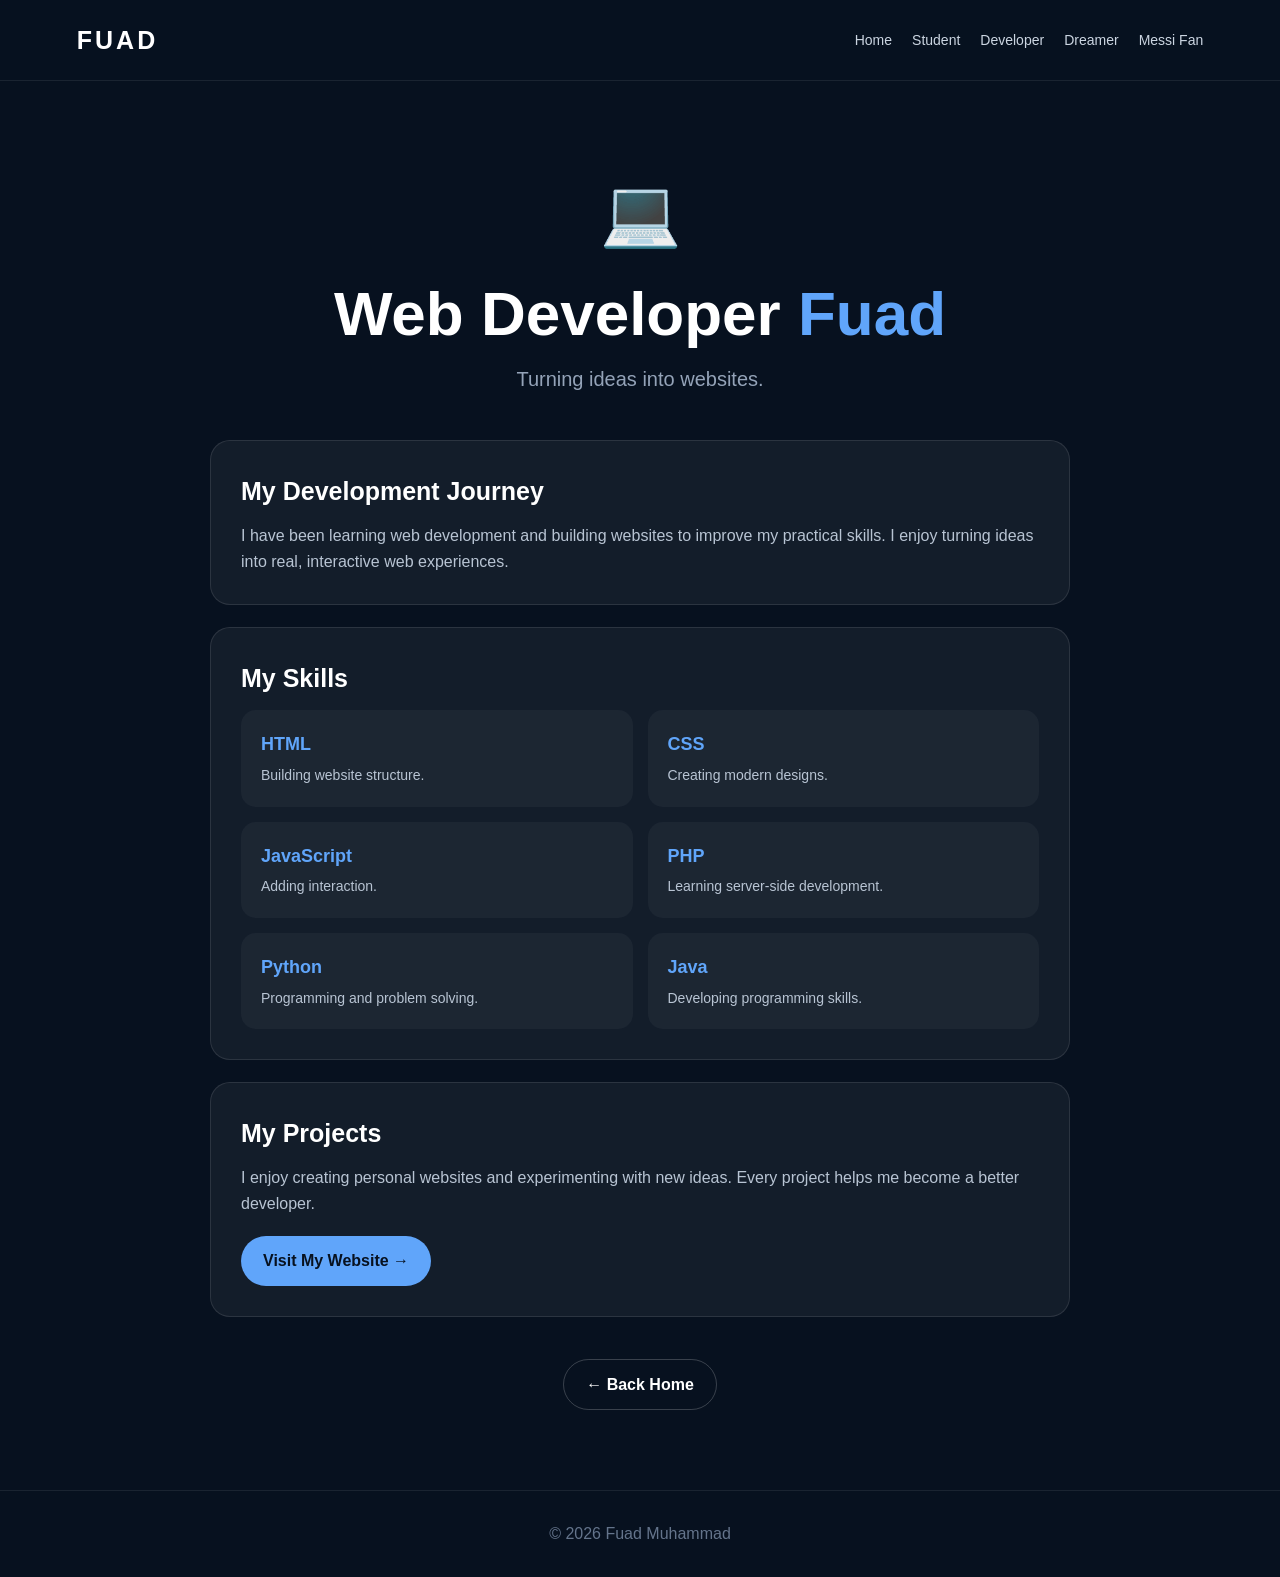
<file: developer.html>
<!DOCTYPE html>
<html lang="en">
<head>
  <meta charset="UTF-8">
  <meta name="viewport" content="width=device-width, initial-scale=1.0">
  <title>Web Developer Fuad | Fuad Muhammad</title>
  <link rel="stylesheet" href="style.css">
</head>

<body>

<header>
  <nav>
    <a href="index.html" class="logo">FUAD</a>

    <div class="nav-links">
      <a href="index.html">Home</a>
      <a href="student.html">Student</a>
      <a href="developer.html">Developer</a>
      <a href="dreamer.html">Dreamer</a>
      <a href="messi.html">Messi Fan</a>
    </div>
  </nav>
</header>

<main>

<section class="page-section">

  <div class="page-icon">💻</div>

  <h1>Web Developer <span>Fuad</span></h1>

  <p class="lead">
    Turning ideas into websites.
  </p>

  <div class="content-box">

    <h2>My Development Journey</h2>

    <p>
      I have been learning web development and building websites
      to improve my practical skills. I enjoy turning ideas into
      real, interactive web experiences.
    </p>

  </div>

  <div class="content-box">

    <h2>My Skills</h2>

    <div class="skills-grid">

      <div class="skill">
        <strong>HTML</strong>
        <p>Building website structure.</p>
      </div>

      <div class="skill">
        <strong>CSS</strong>
        <p>Creating modern designs.</p>
      </div>

      <div class="skill">
        <strong>JavaScript</strong>
        <p>Adding interaction.</p>
      </div>

      <div class="skill">
        <strong>PHP</strong>
        <p>Learning server-side development.</p>
      </div>

      <div class="skill">
        <strong>Python</strong>
        <p>Programming and problem solving.</p>
      </div>

      <div class="skill">
        <strong>Java</strong>
        <p>Developing programming skills.</p>
      </div>

    </div>

  </div>

  <div class="content-box">

    <h2>My Projects</h2>

    <p>
      I enjoy creating personal websites and experimenting with
      new ideas. Every project helps me become a better developer.
    </p>

    <a
      href="https://mohammadfuad013-lang.github.io/Personal-website-/"
      target="_blank"
      class="project-button">
      Visit My Website →
    </a>

  </div>

  <a href="index.html" class="back-button">← Back Home</a>

</section>

</main>

<footer>
  <p>© 2026 Fuad Muhammad</p>
</footer>

</body>
</html>
</file>
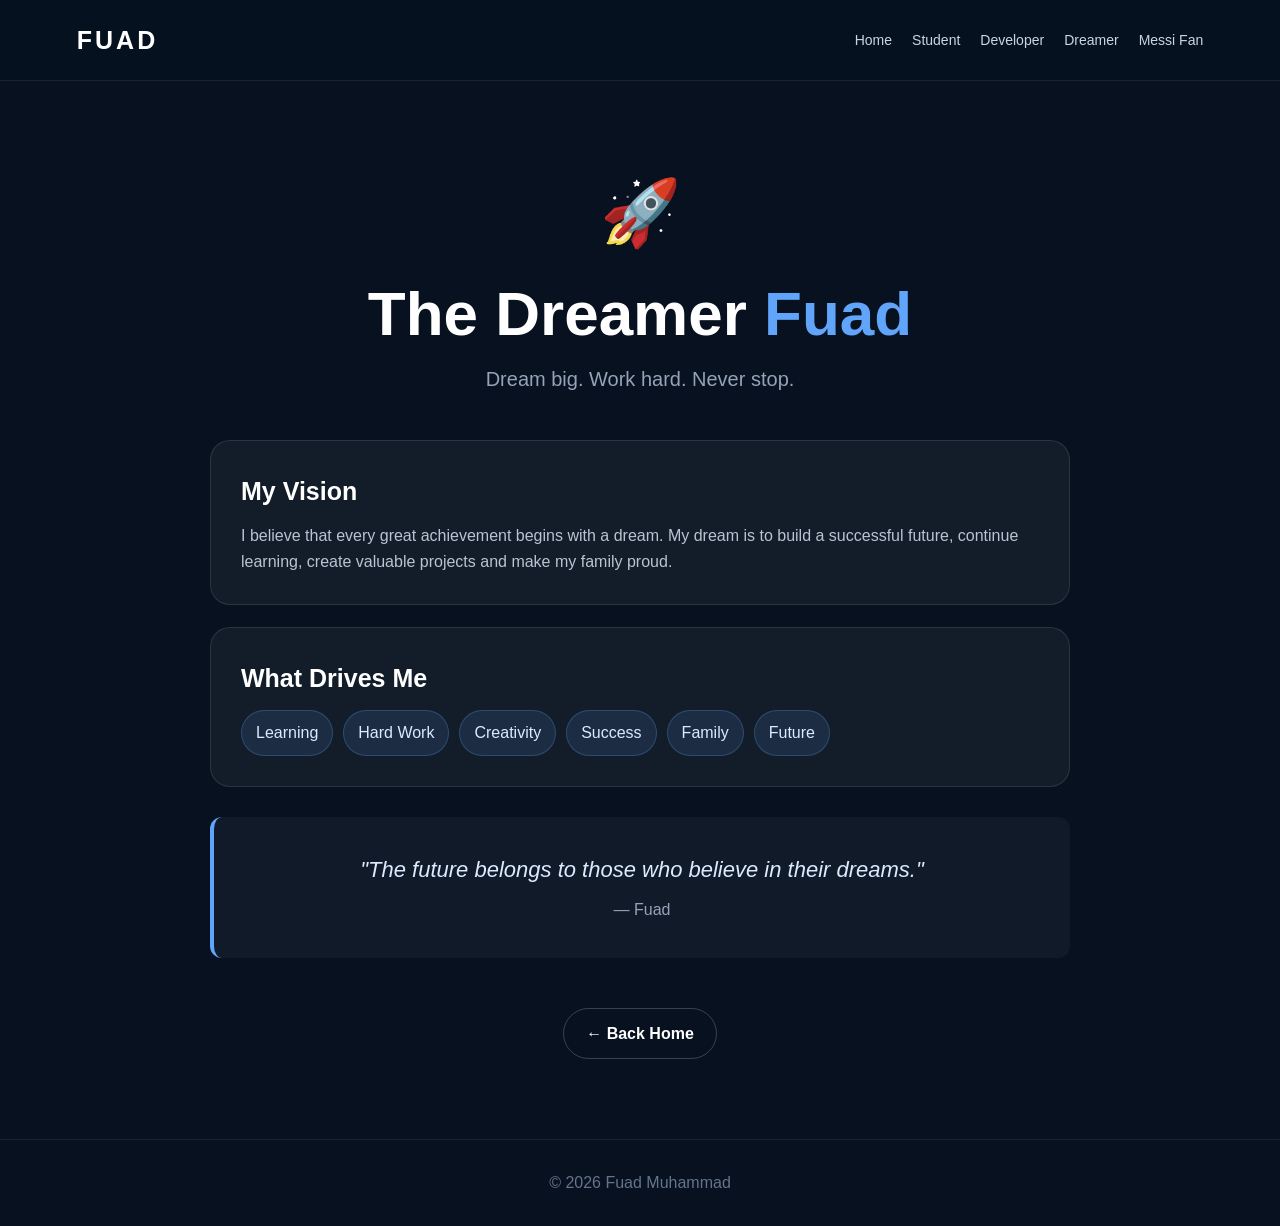
<file: dreamer.html>
<!DOCTYPE html>
<html lang="en">
<head>
  <meta charset="UTF-8">
  <meta name="viewport" content="width=device-width, initial-scale=1.0">
  <title>The Dreamer Fuad | Fuad Muhammad</title>
  <link rel="stylesheet" href="style.css">
</head>

<body>

<header>
  <nav>
    <a href="index.html" class="logo">FUAD</a>

    <div class="nav-links">
      <a href="index.html">Home</a>
      <a href="student.html">Student</a>
      <a href="developer.html">Developer</a>
      <a href="dreamer.html">Dreamer</a>
      <a href="messi.html">Messi Fan</a>
    </div>
  </nav>
</header>

<main>

<section class="page-section dream-page">

  <div class="page-icon">🚀</div>

  <h1>The Dreamer <span>Fuad</span></h1>

  <p class="lead">
    Dream big. Work hard. Never stop.
  </p>

  <div class="content-box">

    <h2>My Vision</h2>

    <p>
      I believe that every great achievement begins with a dream.
      My dream is to build a successful future, continue learning,
      create valuable projects and make my family proud.
    </p>

  </div>

  <div class="content-box">

    <h2>What Drives Me</h2>

    <div class="tags">
      <span>Learning</span>
      <span>Hard Work</span>
      <span>Creativity</span>
      <span>Success</span>
      <span>Family</span>
      <span>Future</span>
    </div>

  </div>

  <div class="quote-box">

    <p>
      "The future belongs to those who believe in their dreams."
    </p>

    <span>— Fuad</span>

  </div>

  <a href="index.html" class="back-button">← Back Home</a>

</section>

</main>

<footer>
  <p>© 2026 Fuad Muhammad</p>
</footer>

</body>
</html>
</file>
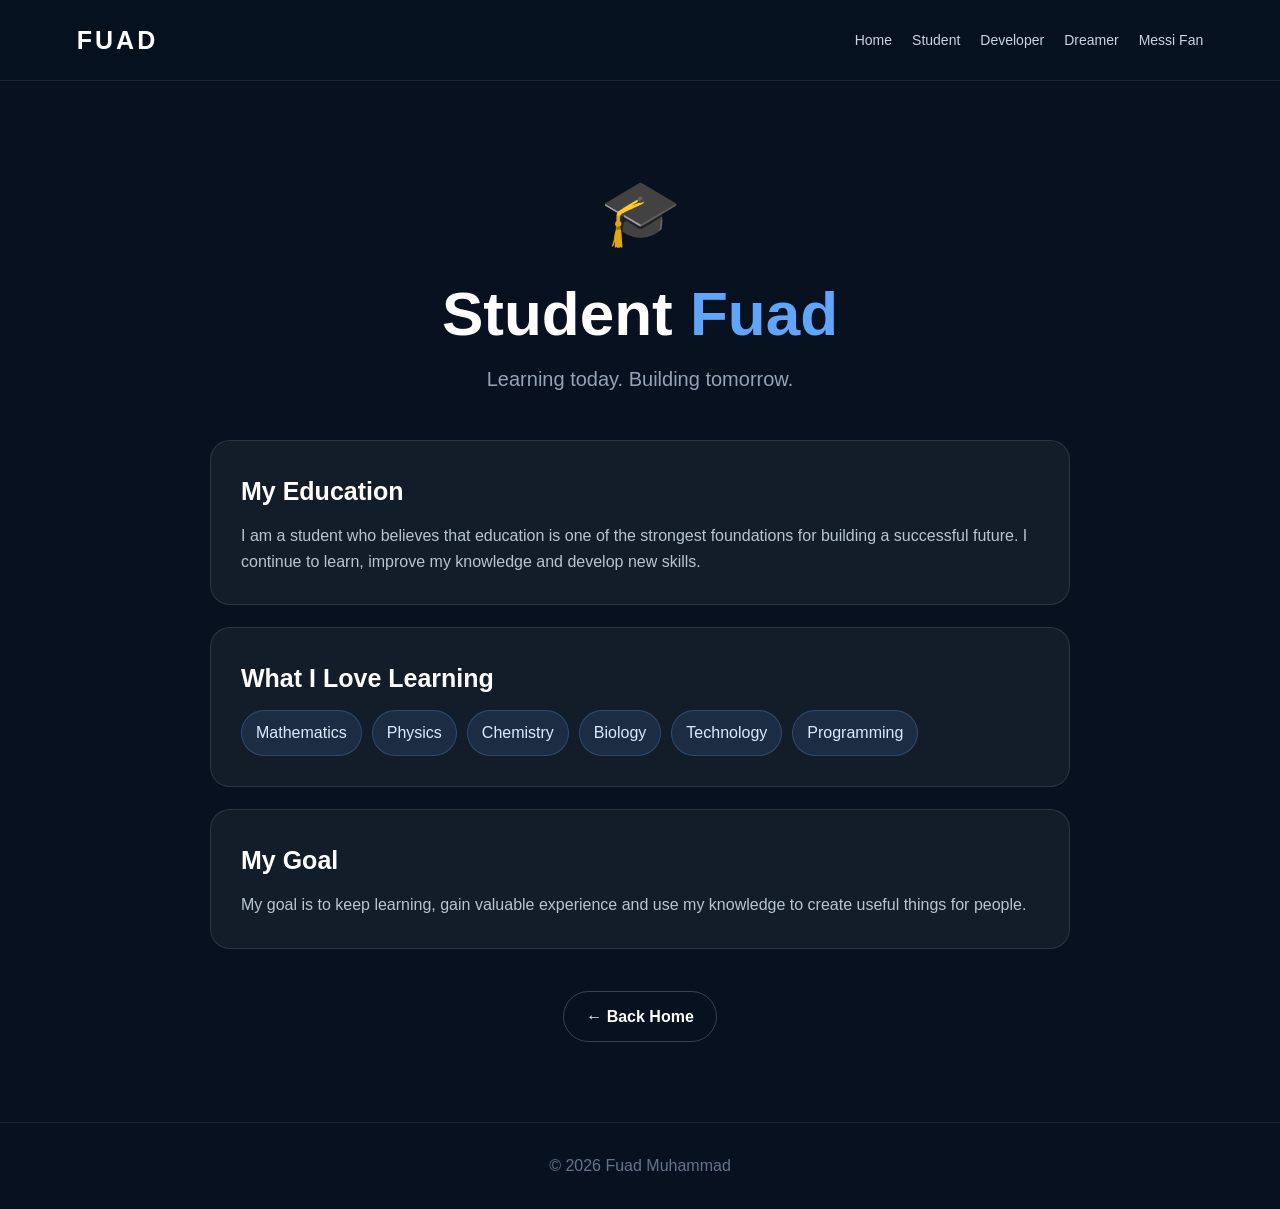
<file: student.html>
<!DOCTYPE html>
<html lang="en">
<head>
  <meta charset="UTF-8">
  <meta name="viewport" content="width=device-width, initial-scale=1.0">
  <title>Student Fuad | Fuad Muhammad</title>
  <link rel="stylesheet" href="style.css">
</head>

<body>

<header>
  <nav>
    <a href="index.html" class="logo">FUAD</a>

    <div class="nav-links">
      <a href="index.html">Home</a>
      <a href="student.html">Student</a>
      <a href="developer.html">Developer</a>
      <a href="dreamer.html">Dreamer</a>
      <a href="messi.html">Messi Fan</a>
    </div>
  </nav>
</header>

<main>

<section class="page-section">

  <div class="page-icon">🎓</div>

  <h1>Student <span>Fuad</span></h1>

  <p class="lead">
    Learning today. Building tomorrow.
  </p>

  <div class="content-box">

    <h2>My Education</h2>

    <p>
      I am a student who believes that education is one of the
      strongest foundations for building a successful future.
      I continue to learn, improve my knowledge and develop new skills.
    </p>

  </div>

  <div class="content-box">

    <h2>What I Love Learning</h2>

    <div class="tags">
      <span>Mathematics</span>
      <span>Physics</span>
      <span>Chemistry</span>
      <span>Biology</span>
      <span>Technology</span>
      <span>Programming</span>
    </div>

  </div>

  <div class="content-box">

    <h2>My Goal</h2>

    <p>
      My goal is to keep learning, gain valuable experience and
      use my knowledge to create useful things for people.
    </p>

  </div>

  <a href="index.html" class="back-button">← Back Home</a>

</section>

</main>

<footer>
  <p>© 2026 Fuad Muhammad</p>
</footer>

</body>
</html>
</file>
<file: style.css>
* {
  margin: 0;
  padding: 0;
  box-sizing: border-box;
}

html {
  scroll-behavior: smooth;
}

body {
  font-family: Arial, Helvetica, sans-serif;
  background: #07111f;
  color: white;
  min-height: 100vh;
  line-height: 1.6;
}

/* NAVIGATION */

header {
  width: 100%;
  padding: 20px 6%;
  background: rgba(7, 17, 31, 0.95);
  border-bottom: 1px solid rgba(255,255,255,0.08);
}

nav {
  max-width: 1200px;
  margin: auto;
  display: flex;
  justify-content: space-between;
  align-items: center;
  gap: 20px;
}

.logo {
  color: white;
  text-decoration: none;
  font-size: 25px;
  font-weight: 900;
  letter-spacing: 3px;
}

.nav-links {
  display: flex;
  gap: 20px;
  flex-wrap: wrap;
  justify-content: center;
}

.nav-links a {
  color: #cbd5e1;
  text-decoration: none;
  font-size: 14px;
  transition: 0.3s;
}

.nav-links a:hover {
  color: #ffffff;
}


/* HOME HERO */

.hero {
  max-width: 900px;
  margin: auto;
  text-align: center;
  padding: 80px 20px 50px;
}

.profile-container {
  display: flex;
  justify-content: center;
  margin-bottom: 25px;
}

.profile-photo {
  width: 180px;
  height: 180px;

  /* Shows the entire photo instead of cutting your face */
  object-fit: contain;

  border-radius: 50%;

  background: white;

  border: 5px solid white;

  box-shadow:
    0 15px 40px rgba(0,0,0,0.45);

  display: block;
}

.small-title {
  font-size: 13px;
  letter-spacing: 4px;
  color: #94a3b8;
  margin-bottom: 12px;
}

.hero h1 {
  font-size: clamp(40px, 8vw, 72px);
  line-height: 1.1;
  margin-bottom: 20px;
}

.hero h1 span,
.page-section h1 span {
  color: #60a5fa;
}

.hero-text {
  font-size: 22px;
  font-weight: bold;
  color: #cbd5e1;
  margin-bottom: 18px;
}

.description {
  max-width: 650px;
  margin: auto;
  color: #94a3b8;
  font-size: 17px;
}


/* HOME CARDS */

.cards {
  max-width: 1100px;
  margin: 30px auto 80px;
  padding: 0 20px;

  display: grid;
  grid-template-columns: repeat(2, 1fr);
  gap: 22px;
}

.card {
  text-decoration: none;
  color: white;

  background: rgba(255,255,255,0.05);

  border: 1px solid rgba(255,255,255,0.1);

  border-radius: 22px;

  padding: 32px;

  transition: 0.3s;
}

.card:hover {
  transform: translateY(-7px);
  background: rgba(255,255,255,0.09);
  border-color: rgba(96,165,250,0.5);
}

.icon {
  font-size: 40px;
  margin-bottom: 15px;
}

.card h2 {
  margin-bottom: 10px;
}

.card p {
  color: #94a3b8;
  margin-bottom: 20px;
}

.card span {
  color: #60a5fa;
  font-weight: bold;
}


/* INNER PAGES */

.page-section {
  max-width: 900px;
  margin: auto;
  padding: 80px 20px;
  text-align: center;
}

.page-icon {
  font-size: 65px;
  margin-bottom: 15px;
}

.page-section h1 {
  font-size: clamp(38px, 7vw, 62px);
  line-height: 1.1;
  margin-bottom: 15px;
}

.lead {
  color: #94a3b8;
  font-size: 20px;
  margin-bottom: 45px;
}

.content-box {
  text-align: left;

  background: rgba(255,255,255,0.05);

  border: 1px solid rgba(255,255,255,0.1);

  border-radius: 20px;

  padding: 30px;

  margin-bottom: 22px;
}

.content-box h2 {
  margin-bottom: 12px;
  font-size: 25px;
}

.content-box p {
  color: #b8c4d3;
}


/* TAGS */

.tags {
  display: flex;
  flex-wrap: wrap;
  gap: 10px;
}

.tags span {
  background: rgba(96,165,250,0.12);
  border: 1px solid rgba(96,165,250,0.25);
  padding: 9px 14px;
  border-radius: 50px;
  color: #dbeafe;
}


/* SKILLS */

.skills-grid {
  display: grid;
  grid-template-columns: repeat(2, 1fr);
  gap: 15px;
}

.skill {
  padding: 20px;
  border-radius: 15px;
  background: rgba(255,255,255,0.04);
}

.skill strong {
  font-size: 18px;
  color: #60a5fa;
}

.skill p {
  margin-top: 5px;
  font-size: 14px;
}


/* BUTTONS */

.project-button,
.back-button {
  display: inline-block;
  margin-top: 20px;
  padding: 12px 22px;

  border-radius: 50px;

  text-decoration: none;
  font-weight: bold;

  transition: 0.3s;
}

.project-button {
  background: #60a5fa;
  color: #07111f;
}

.project-button:hover {
  transform: translateY(-3px);
}

.back-button {
  color: white;
  border: 1px solid rgba(255,255,255,0.2);
}

.back-button:hover {
  background: rgba(255,255,255,0.08);
}


/* QUOTE */

.quote-box {
  padding: 35px 20px;
  margin: 30px 0;

  border-left: 4px solid #60a5fa;

  background: rgba(255,255,255,0.04);

  border-radius: 12px;
}

.quote-box p {
  font-size: 22px;
  font-style: italic;
  color: #dbeafe;
}

.quote-box span {
  display: block;
  margin-top: 10px;
  color: #94a3b8;
}


/* FOOTER */

footer {
  text-align: center;
  padding: 30px 20px;
  color: #64748b;
  border-top: 1px solid rgba(255,255,255,0.08);
}


/* MOBILE */

@media (max-width: 700px) {

  header {
    padding: 18px 15px;
  }

  nav {
    flex-direction: column;
  }

  .nav-links {
    gap: 12px;
  }

  .nav-links a {
    font-size: 12px;
  }

  .hero {
    padding-top: 55px;
  }

  .profile-photo {
    width: 160px;
    height: 160px;
  }

  .cards {
    grid-template-columns: 1fr;
  }

  .skills-grid {
    grid-template-columns: 1fr;
  }

  .content-box {
    padding: 23px;
  }
.social-links {
  display: flex;
  flex-wrap: wrap;
  gap: 12px;
  margin-top: 20px;
}

.social-button {
  display: inline-block;
  padding: 12px 18px;
  border-radius: 50px;
  background: rgba(96, 165, 250, 0.12);
  border: 1px solid rgba(96, 165, 250, 0.3);
  color: #dbeafe;
  text-decoration: none;
  font-weight: bold;
  transition: 0.3s;
}

.social-button:hover {
  transform: translateY(-3px);
  background: rgba(96, 165, 250, 0.2);
}
/* ACHIEVEMENTS & MEDIA */

.achievement-item {
  padding: 22px 0;
  border-bottom: 1px solid rgba(255,255,255,0.08);
}

.achievement-item:last-child {
  border-bottom: none;
}

.achievement-item h3 {
  font-size: 20px;
  margin-bottom: 8px;
}

.achievement-item p {
  margin-bottom: 12px;
}
/* =========================================
   MESSI FAN PAGE
   ========================================= */

.messi-hero {
  max-width: 900px;
  margin: auto;
  text-align: center;
  padding: 70px 20px 45px;
}

.football-icon {
  font-size: 65px;
  margin-bottom: 15px;
}

.messi-hero h1 {
  font-size: clamp(40px, 8vw, 68px);
  line-height: 1.1;
  margin-bottom: 15px;
}

.messi-hero h1 span {
  color: #60a5fa;
}

.messi-hero p {
  color: #94a3b8;
  font-size: 21px;
}


/* MESSI GALLERY */

.messi-gallery {
  max-width: 1100px;
  margin: 0 auto 70px;
  padding: 0 20px;

  display: grid;

  grid-template-columns:
    repeat(2, 1fr);

  gap: 25px;
}


/* MESSI CARD */

.messi-card {
  overflow: hidden;

  background: rgba(255,255,255,0.05);

  border: 1px solid rgba(255,255,255,0.1);

  border-radius: 24px;

  transition: 0.3s;

  box-shadow:
    0 15px 40px rgba(0,0,0,0.15);
}

.messi-card:hover {
  transform: translateY(-7px);

  border-color:
    rgba(96,165,250,0.5);
}


/* IMAGE */

.messi-card img {
  width: 100%;

  height: 280px;

  object-fit: cover;

  display: block;
}


/* CARD CONTENT */

.messi-card-content {
  padding: 27px;
}

.messi-icon {
  font-size: 35px;
  margin-bottom: 8px;
}

.messi-card h2 {
  font-size: 27px;
  margin-bottom: 10px;
}

.messi-card p {
  color: #aebccd;

  font-size: 15px;

  margin-bottom: 22px;
}


/* WATCH BUTTON */

.watch-button {
  display: inline-block;

  padding: 11px 19px;

  background: #60a5fa;

  color: #07111f;

  text-decoration: none;

  font-weight: bold;

  border-radius: 50px;

  transition: 0.3s;
}

.watch-button:hover {
  transform: translateY(-3px);

  background: #93c5fd;
}


/* PERSONAL MESSAGE */

.messi-message {
  max-width: 900px;

  margin: 0 auto 45px;

  padding: 35px 25px;

  text-align: center;

  background:
    rgba(255,255,255,0.04);

  border-radius: 22px;

  border:
    1px solid rgba(255,255,255,0.08);
}

.messi-message h2 {
  font-size: 30px;

  margin-bottom: 15px;
}

.messi-message p {
  max-width: 700px;

  margin: auto;

  color: #aebccd;

  font-size: 17px;
}


/* IMAGE CREDITS */

.image-credits {
  max-width: 850px;

  margin: 0 auto 60px;

  padding: 0 20px;

  text-align: center;
}

.image-credits h3 {
  margin-bottom: 8px;
}

.image-credits p {
  color: #64748b;

  font-size: 12px;

  line-height: 1.7;
}


/* MOBILE */

@media (max-width: 700px) {

  .messi-gallery {
    grid-template-columns: 1fr;

    gap: 20px;

    padding: 0 15px;
  }

  .messi-card img {
    height: 250px;
  }

  .messi-card-content {
    padding: 23px;
  }

  .messi-hero {
    padding-top: 50px;
  }

}
</file>
